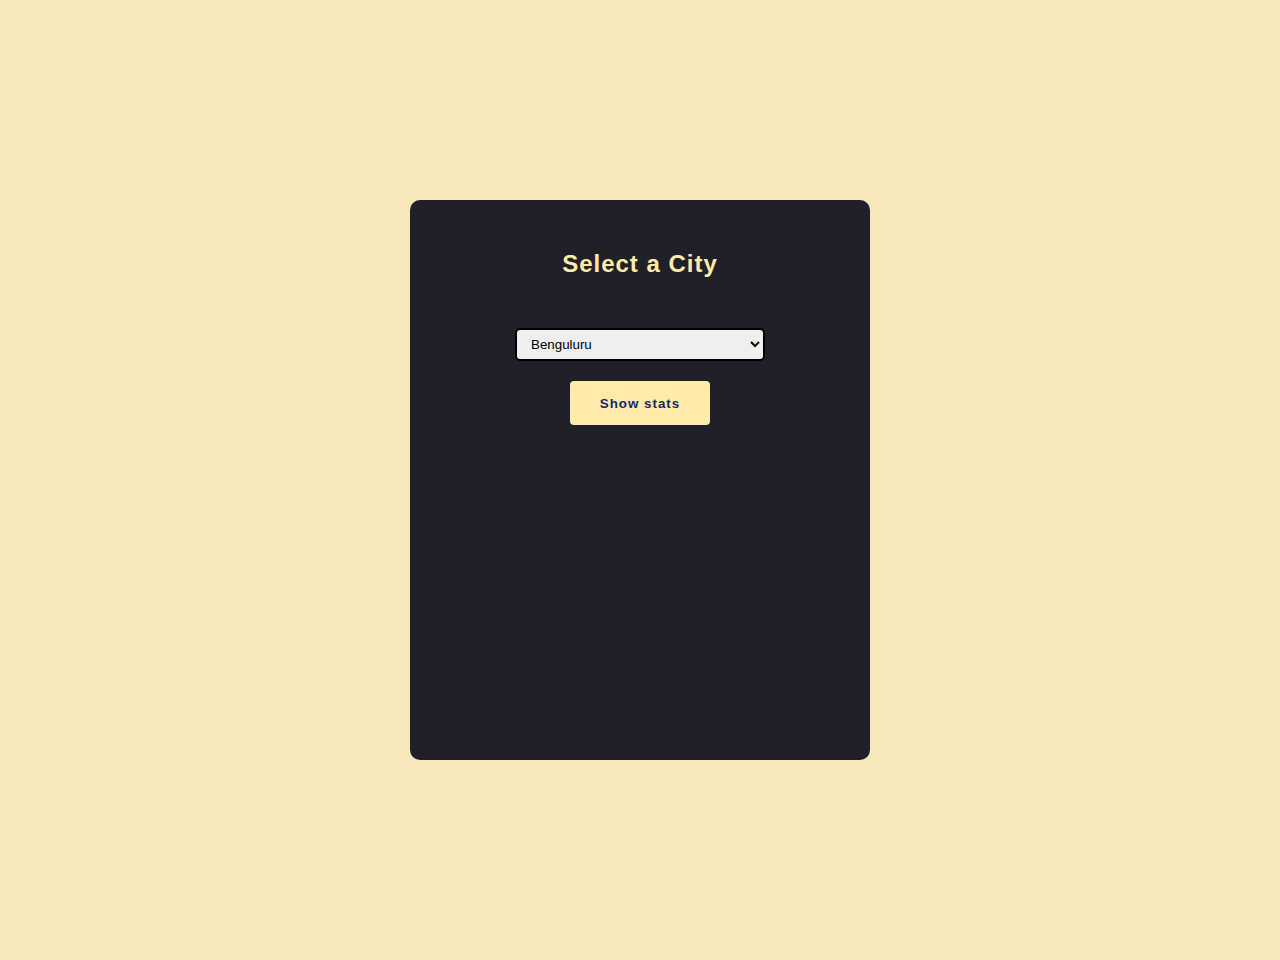
<file: CityStats/index.html>
<!DOCTYPE html>
<html lang="en">
<head>
    <meta charset="UTF-8">
    <meta http-equiv="X-UA-Compatible" content="IE=edge">
    <meta name="viewport" content="width=device-width, initial-scale=1.0">
    <link rel="stylesheet" href="style.css">
    <title>City Stats</title>
</head>
<body>
    <div id="wrapper">
        <h2>Select a City</h2>
        <div class="inputdiv">
            <select id="input">
                <option value="Benguluru">Benguluru</option>
                <option value="Chennai">Chennai</option>
                <option value="Mumbai">Mumbai</option>
                <option value="Delhi">Delhi</option>
            </select>
        </div>
        <div>
            <button type="submit">Show stats</button>
        </div>
    </div>

    <script src="script.js"></script>  
</body>
</html>
</file>
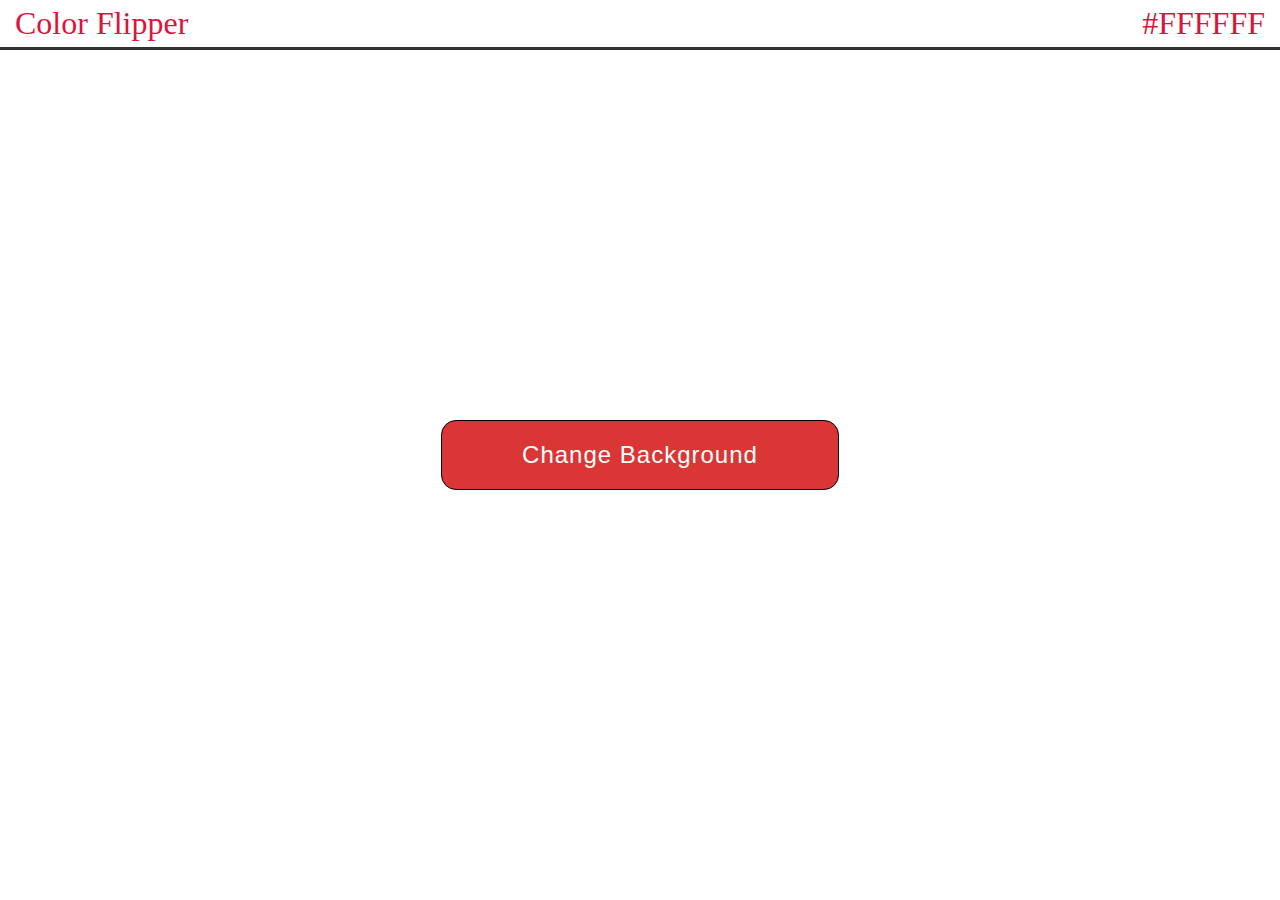
<file: ColorFlipper/index.html>
<!DOCTYPE html>
<html lang="en">
<head>
    <meta charset="UTF-8">
    <meta http-equiv="X-UA-Compatible" content="IE=edge">
    <meta name="viewport" content="width=device-width, initial-scale=1.0">
    <link rel="stylesheet" href="style.css">
    <title>Color Flipper</title>
</head>
<body>
    <div id="heading">Color Flipper
        <span id="color">#FFFFFF</span>
    </div>
    
    <div id="wrap">
        <div id="container">
            <button id="btn">Change Background</button>
        </div>
    </div>
   
    <script src="script.js"></script>
</body>
</html>
</file>
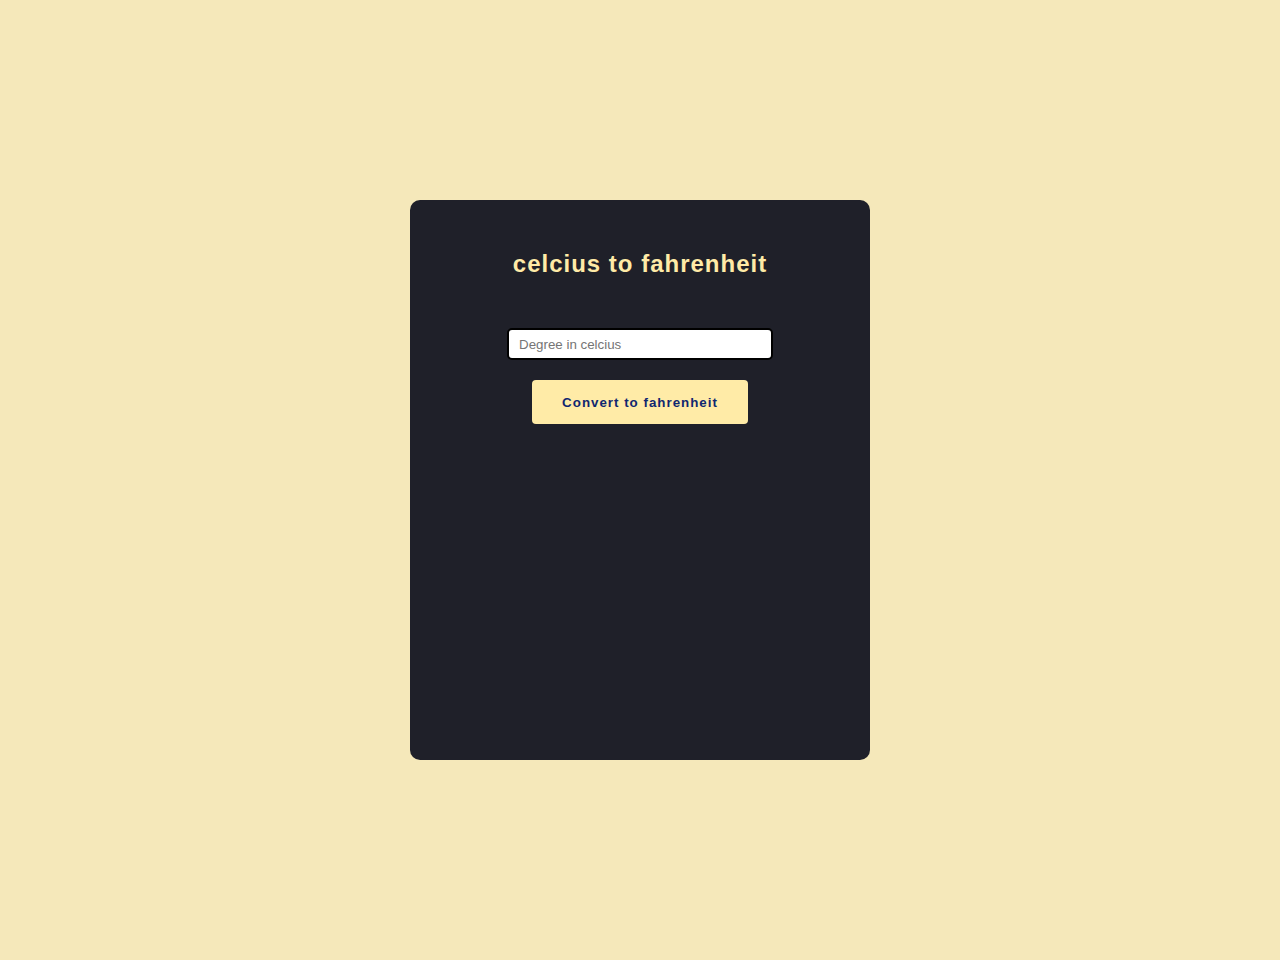
<file: FahrenheitConverter/index.html>
<!DOCTYPE html>
<html lang="en">
<head>
    <meta charset="UTF-8">
    <meta http-equiv="X-UA-Compatible" content="IE=edge">
    <meta name="viewport" content="width=device-width, initial-scale=1.0">
    <link rel="stylesheet" href="style.css">
    <title>Length Converter</title>
</head>
<body>
    <div id="wrapper">
        <h2>celcius to fahrenheit</h2>
        <div class="inputdiv">
            <input type="text" id="input" placeholder="Degree in celcius">
        </div>
        <div>
            <button type="submit" onclick="convert()">Convert to fahrenheit</button>
        </div>
        <div id="result">

        </div>
    </div>

    <script src="script.js"></script>  
</body>
</html>
</file>
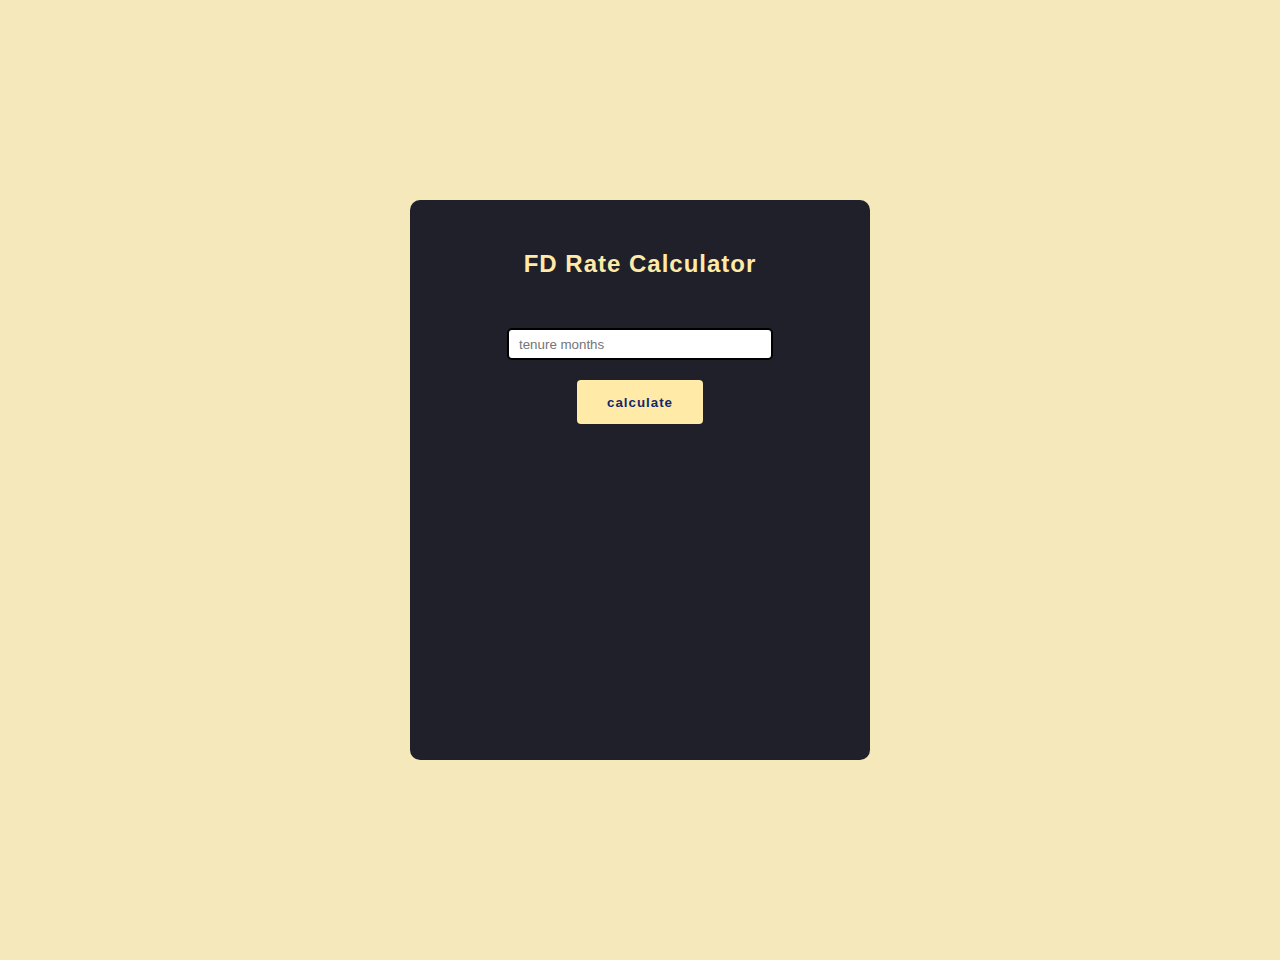
<file: FDrateCalculator/index.html>
<!DOCTYPE html>
<html lang="en">
<head>
    <meta charset="UTF-8">
    <meta http-equiv="X-UA-Compatible" content="IE=edge">
    <meta name="viewport" content="width=device-width, initial-scale=1.0">
    <link rel="stylesheet" href="style.css">
    <title>FD Rate Calculator</title>
</head>
<body>
    <div id="wrapper">
        <h2>FD Rate Calculator</h2>
        <div class="inputdiv">
            <input type="text" id="input" placeholder="tenure months">
        </div>
        <div>
            <button type="submit" onclick="fdRate()">calculate</button>
        </div>
        <div id="result">

        </div>
    </div>

    <script src="script.js"></script>  
</body>
</html>
</file>
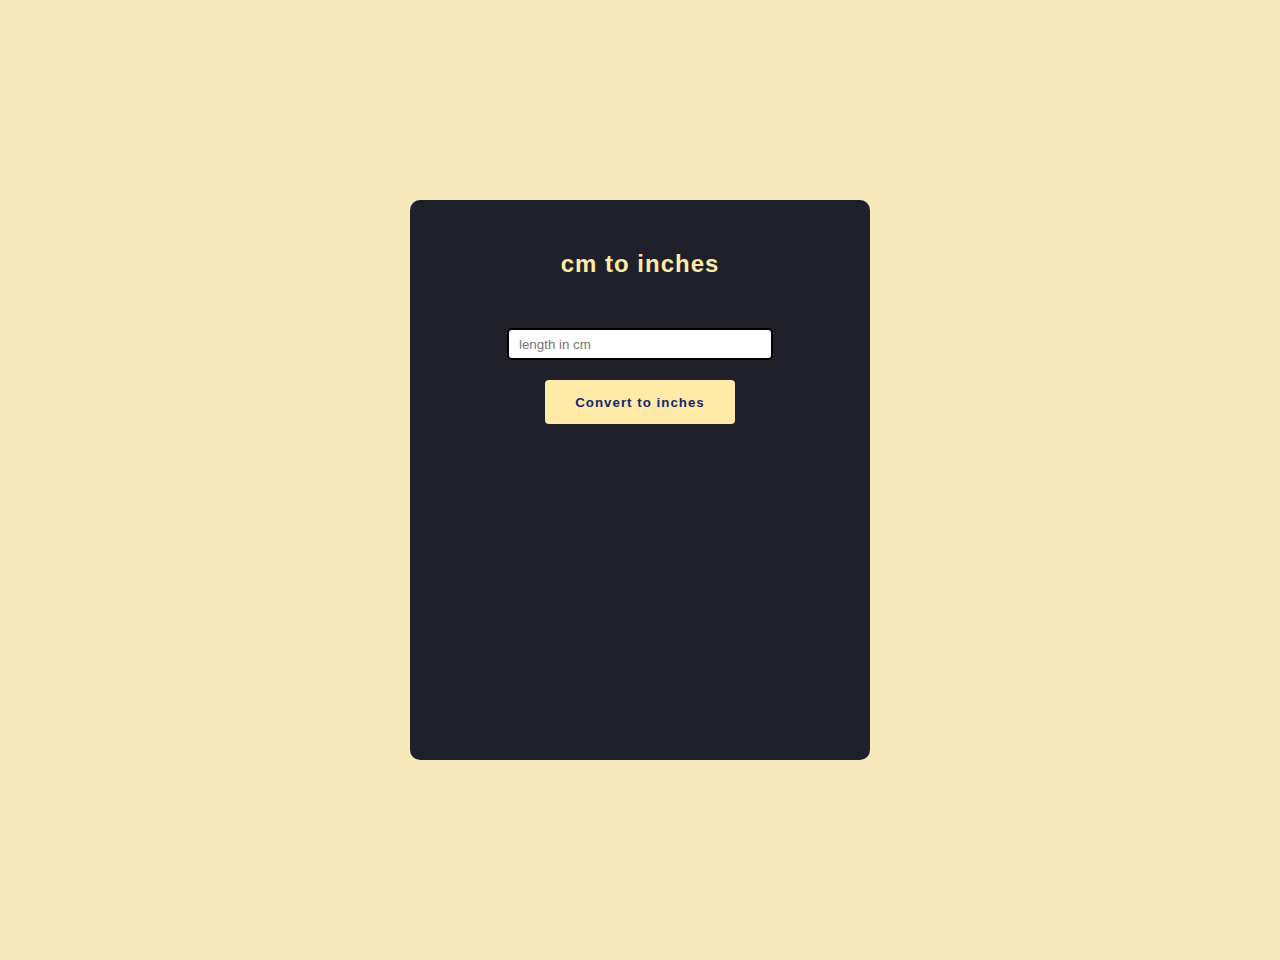
<file: LengthConverter/index.html>
<!DOCTYPE html>
<html lang="en">
<head>
    <meta charset="UTF-8">
    <meta http-equiv="X-UA-Compatible" content="IE=edge">
    <meta name="viewport" content="width=device-width, initial-scale=1.0">
    <link rel="stylesheet" href="style.css">
    <title>Length Converter</title>
</head>
<body>
    <div id="wrapper">
        <h2>cm to inches</h2>
        <div class="inputdiv">
            <input type="text" id="input" placeholder="length in cm">
        </div>
        <div>
            <button type="submit" onclick="convert()">Convert to inches</button>
        </div>
        <div id="result">

        </div>
    </div>

    <script src="script.js"></script>  
</body>
</html>
</file>
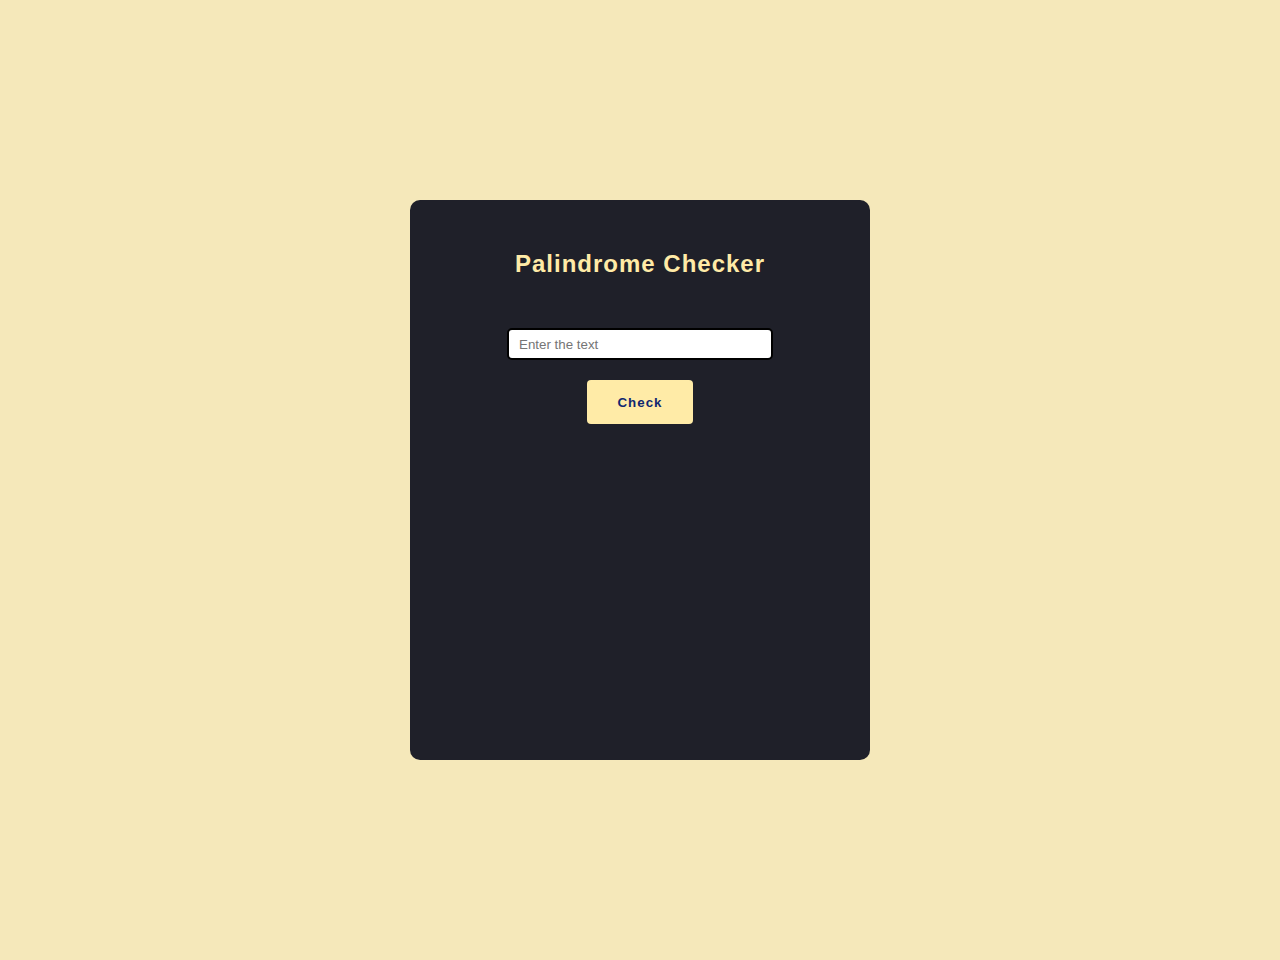
<file: PalindromeChecker/index.html>
<!DOCTYPE html>
<html lang="en">
<head>
    <meta charset="UTF-8">
    <meta http-equiv="X-UA-Compatible" content="IE=edge">
    <meta name="viewport" content="width=device-width, initial-scale=1.0">
    <link rel="stylesheet" href="style.css">
    <title>Palindrome Checker</title>
</head>
<body>
    <div id="wrapper">
        <h2>Palindrome Checker</h2>
        <div class="inputdiv">
            <input type="text" id="input" placeholder="Enter the text">
        </div>
        <div>
            <button type="submit" onclick="check()">Check</button>
        </div>
        <div id="result">

        </div>
    </div>

    <script src="script.js"></script>  
</body>
</html>
</file>
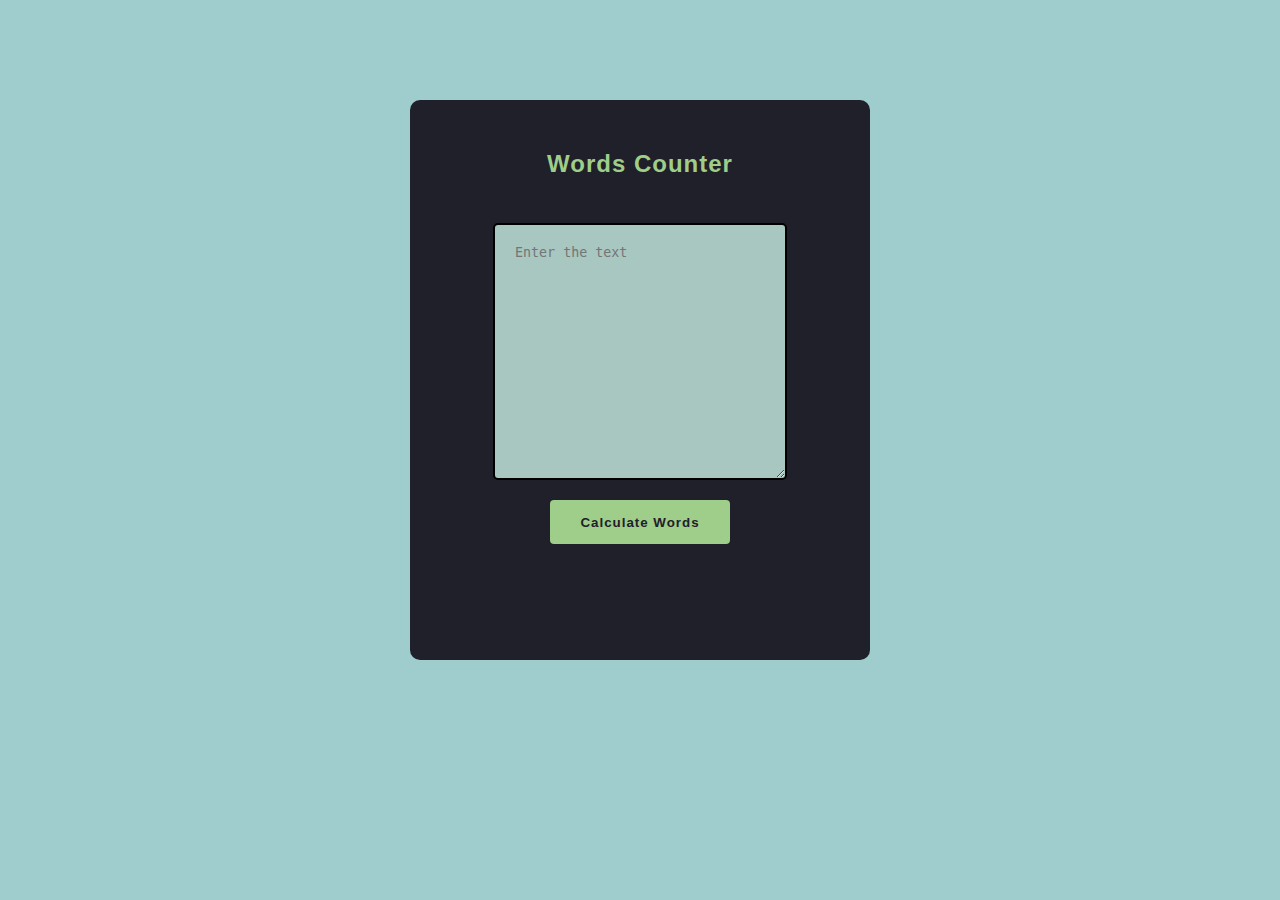
<file: WordsCalculator/index.html>
<!DOCTYPE html>
<html lang="en">
<head>
    <meta charset="UTF-8">
    <meta name="viewport" content="width=device-width, initial-scale=1.0">
    <link rel="stylesheet" href="style.css">
    <title>count no.of.words</title>
</head>
<body>
    <div id="wrapper">
        <h2>Words Counter</h2>
        <div>
            <textarea id="input" cols="30" rows="10" placeholder="Enter the text"></textarea>
        </div>
        <div>
            <button type="submit" onclick="countWords()">Calculate Words</button>
        </div>
        <div id="result">
            
        </div>
    </div>
    <script src="script.js"></script>
</body>
</html>
</file>
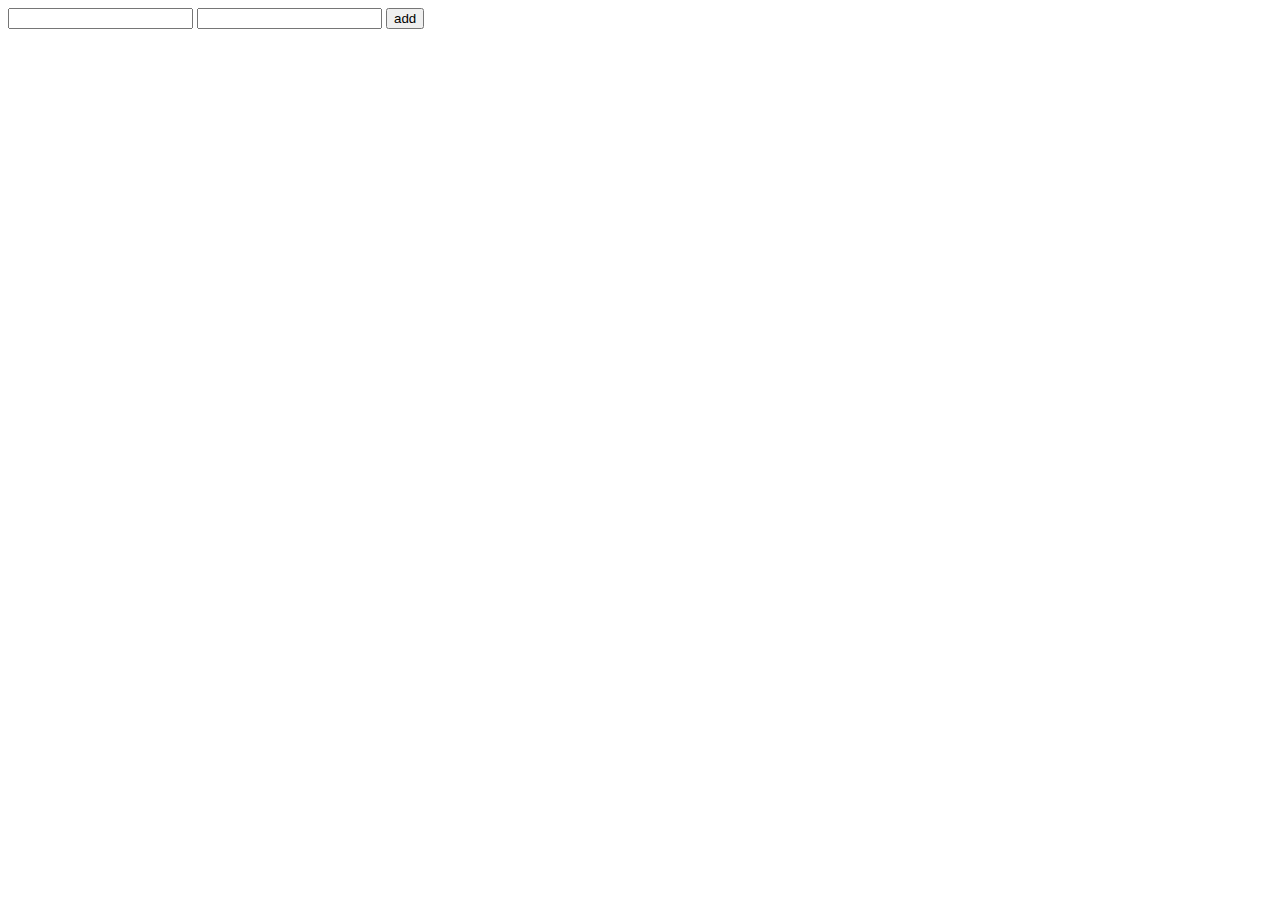
<file: Basic DOM/additionDom.html>
<!DOCTYPE html>
<html lang="en">
<head>
    <meta charset="UTF-8">
    <meta name="viewport" content="width=device-width, initial-scale=1.0">
    <title>add</title>
</head>
<body>
    <input id="num1" type="text">
    <input id="num2" type="text">
    <button onclick="changeResult()">add</button>
    <p id="result"></p>
</body>

<Script>
    // selecting the num1
    // selecting the num2
    var num1 = document.getElementById("num1")
    var num2 = document.getElementById("num2")
    // selecting the result
    var result = document.getElementById("result")
    
    function changeResult(){
        var num1value = Number(num1.value)
        var num2value = Number(num2.value)

        var total = num1value + num2value
        result.textContent = total
    }

</Script>
</html>
</file>
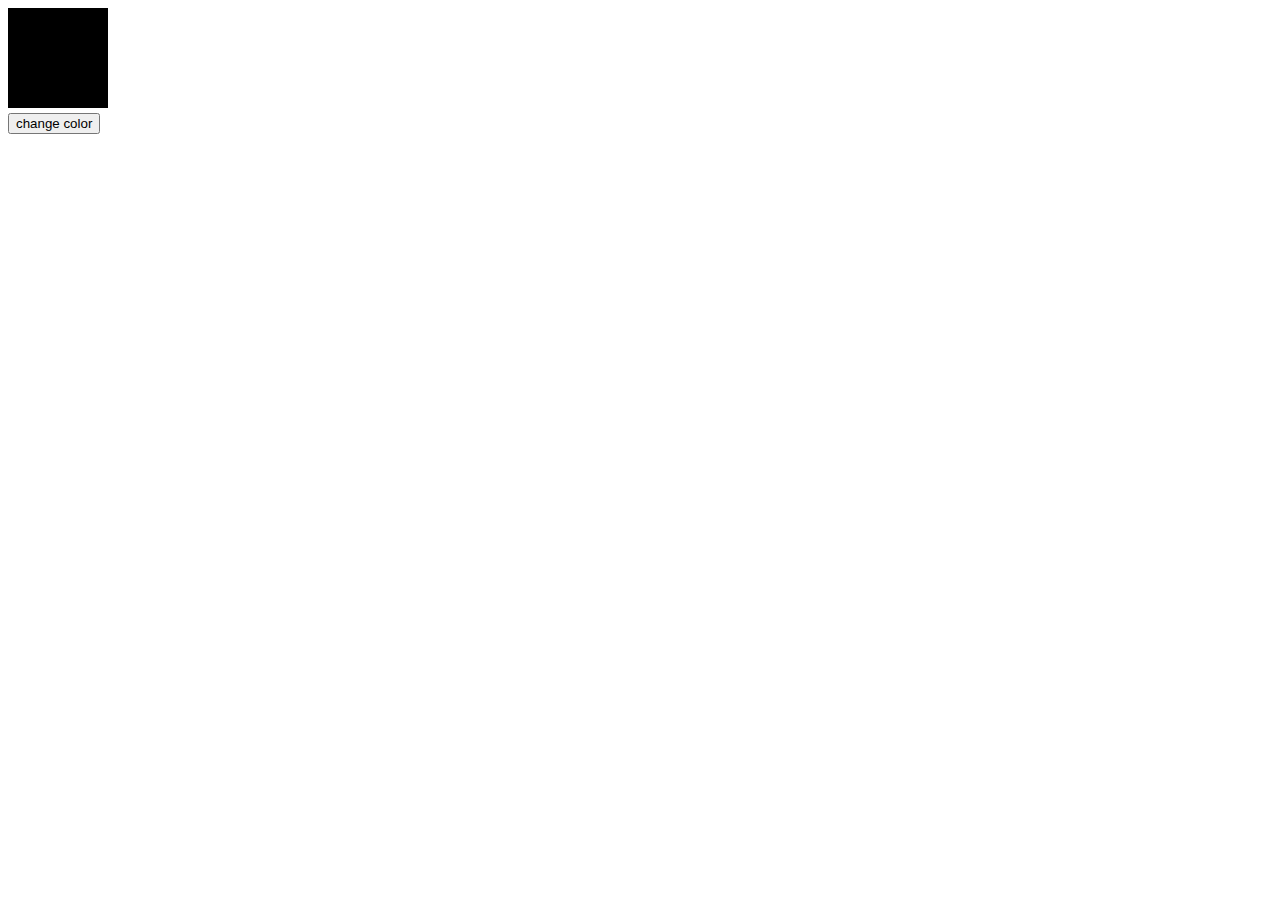
<file: Basic DOM/CSSManipulation.html>
<!DOCTYPE html>
<html lang="en">
<head>
    <meta charset="UTF-8">
    <meta name="viewport" content="width=device-width, initial-scale=1.0">
    <style>
        #box{
            height: 100px;
            width: 100px;
            background-color: black;
            margin-bottom: 5px;
        }
    </style>
    <title>color change</title>
</head>
<body>
    <div id="box"></div>
    <button onclick="change()">change color</button>

    <script>
        var box = document.getElementById("box")

        function change(){
            box.style.backgroundColor = "red"
        }
    </script>

</body>
</html>
</file>
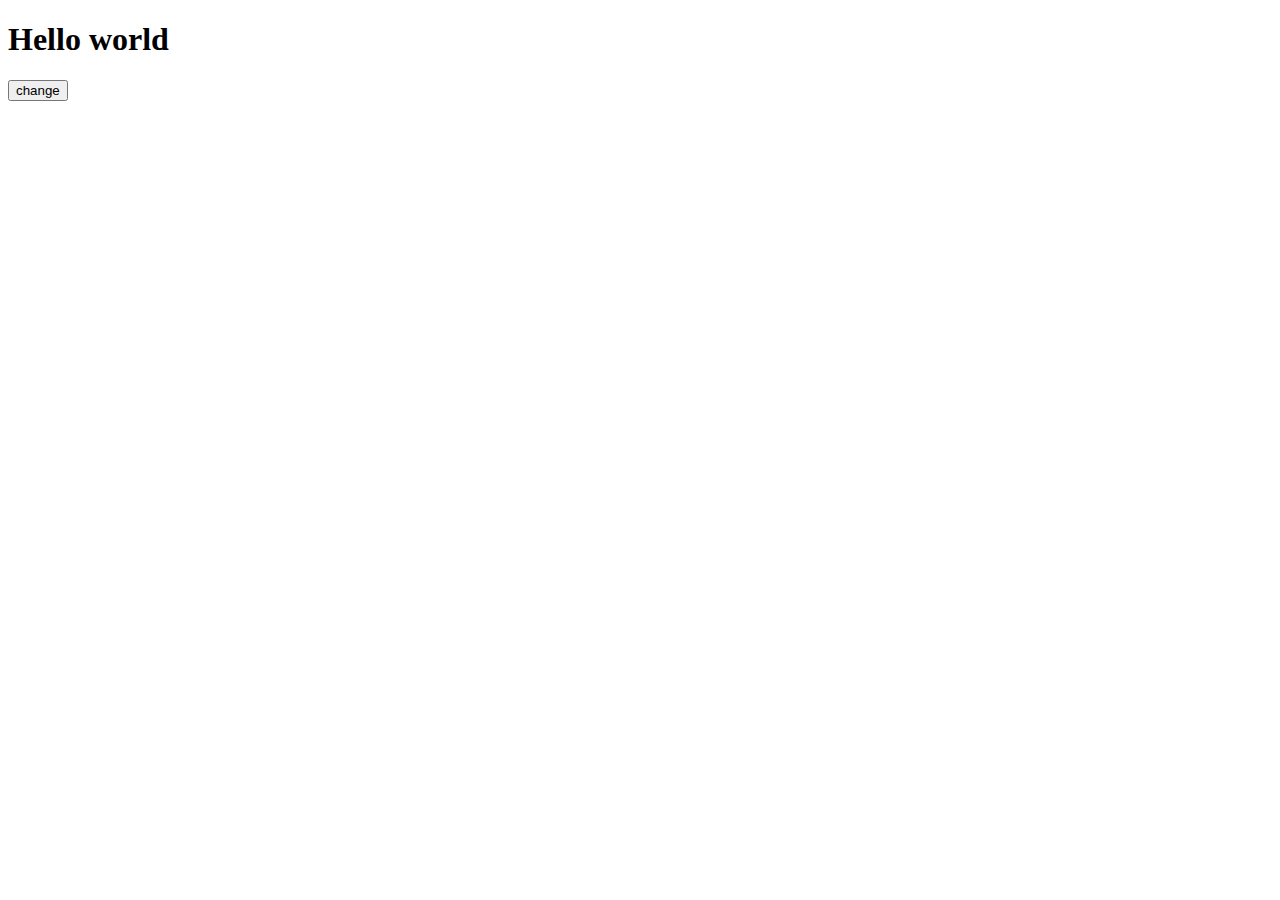
<file: Basic DOM/nameChangeDom.html>
<!-- Event handler -->

<!DOCTYPE html>
<html lang="en">
<head>
    <meta charset="UTF-8">
    <meta name="viewport" content="width=device-width, initial-scale=1.0">
    <title>Event Handler</title>
</head>
<body>
    <h1 id="title">Hello world</h1>
    <button onclick="changeName()">change</button>
</body>

<script>
    var content = document.getElementById("title")
    // console.log(content.textContent)

    function changeName(){
        content.textContent = "Bye World"
    }
</script>

</html>
</file>
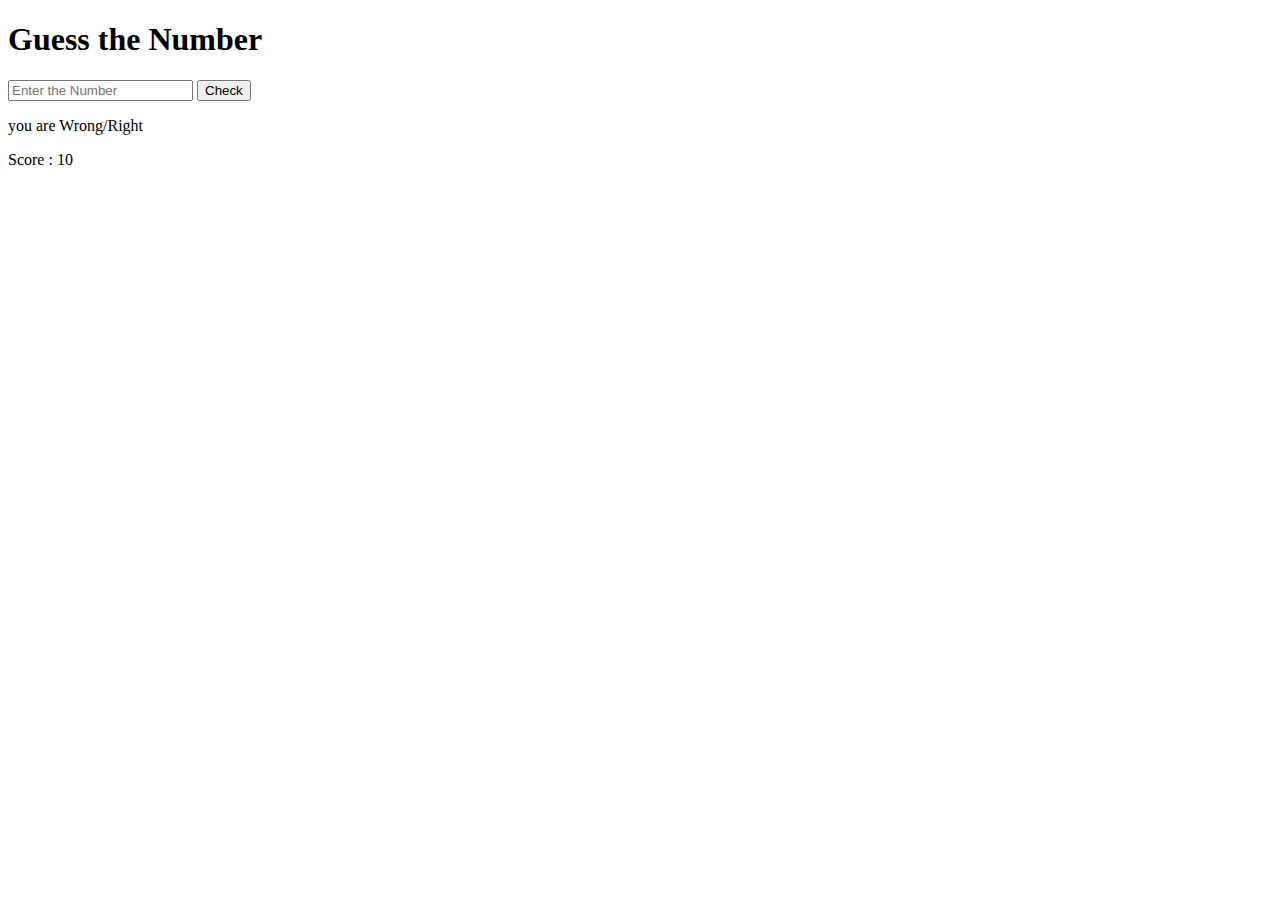
<file: Basic DOM/randomNumberDom.html>
<!DOCTYPE html>
<html lang="en">
<head>
    <meta charset="UTF-8">
    <meta name="viewport" content="width=device-width, initial-scale=1.0">
    <title>RandomNumber</title>
</head>
<body>
    <h1>Guess the Number</h1>
    <input id="guessNumber" type="text" placeholder="Enter the Number">
    <button onclick="check()">Check</button>
    <p id="result">you are Wrong/Right</p>
    <p id="score">Score : 10</p>
</body>
<Script>
    // things that are to be manipulated
    // selecting input, p, score
    var guessNumber = document.getElementById("guessNumber")
    var result = document.getElementById("result")
    var score = document.getElementById("score")

    var RandomNumber = Math.floor(Math.random() * 10) + 1
    var totalScore = 10

    function check(){
        var enteredNumber = guessNumber.value
        if(enteredNumber == RandomNumber){
            // console.log("Right")
            result.textContent = "Right"
            if(true){
                alert("You Win...")
                return
            }
        }
        else{
            // console.log("Wrong")
            result.textContent = "Wrong"
            if(totalScore == 0){
                alert("You Lose...")
                return
            }
            totalScore = totalScore - 1
            score.textContent = "score : " + totalScore
        }
    }
</Script>   
</html>
</file>
<file: CityStats/style.css>
html,
body{
   margin: 0;
   font-family: 'Poppins', sans-serif;
   background-color:#f5e8ba;
}

#wrapper div,#wrapper h2{
    display:flex;
    justify-content: center;
    
}
select{
    border-radius: 5px;
    border: 2px solid black;
    margin-top: 30px;
    height: 2.5em;
    width: 250px;
    padding-left: 10px;
}

h2{
    color:#ffeba7;
    letter-spacing: 1px;
}
input{
    border-radius: 5px;
    border: 2px solid black ;
    margin-top:30px;
    height:2em;
    width:250px;
    padding-left:10px;
}

input:active{
    border:none;
}

#wrapper{
    height:500px;
    width:400px;
    margin:200px auto;
    background-color:#1f2029;
    border-radius:10px;
    padding:30px;
}

button{
    margin-top:20px;
    background-color:#ffeba7;
    border-radius: 4px;
    height: 44px;
    font-weight: 600;
    padding: 0 30px;
    letter-spacing: 1px;
    border: none;
    color: #102770;
}

button:hover{
    cursor:pointer;
}
#result{
    color:white;
    margin-top:20px;
    font-size:25px;
}
</file>
<file: ColorFlipper/style.css>
html,
body{
   margin: 0;
   font-family: 'Apple Chancery', cursive;
}
#heading{
    text-align: left;
    font-size: 2em;
    margin-top: 5px;
    margin-bottom: 5px;
    margin-left: 15px;
    color:crimson
}
#color{
    float: right;
    margin-right: 15px;
}
#wrap{
    height:90vh;
    width:100vw;
    border-top:3px solid #323232;
    display:flex;
    align-items: center;
    justify-content: center;
}
button{
    border: 1px solid black;
    background-color: rgb(219, 54, 54);
    color:white;
    border-radius: 15px;
    padding: 20px 80px;
    font-size: 24px;
    letter-spacing: 1px;
    cursor:pointer;
}
</file>
<file: FahrenheitConverter/style.css>
html,
body{
   margin: 0;
   font-family: 'Poppins', sans-serif;
   background-color:#f5e8ba;
}

#wrapper div,#wrapper h2{
    display:flex;
    justify-content: center;
    
}

h2{
    color:#ffeba7;
    letter-spacing: 1px;
}
input{
    border-radius: 5px;
    border: 2px solid black ;
    margin-top:30px;
    height:2em;
    width:250px;
    padding-left:10px;
}

input:active{
    border:none;
}

#wrapper{
    height:500px;
    width:400px;
    margin:200px auto;
    background-color:#1f2029;
    border-radius:10px;
    padding:30px;
}

button{
    margin-top:20px;
    background-color:#ffeba7;
    border-radius: 4px;
    height: 44px;
    font-weight: 600;
    padding: 0 30px;
    letter-spacing: 1px;
    border: none;
    background-color: #ffeba7;
    color: #102770;
}

button:hover{
    cursor:pointer;
}
#result{
    color:white;
    margin-top:20px;
    font-size:32px;
}
</file>
<file: FDrateCalculator/style.css>
html,
body{
   margin: 0;
   font-family: 'Poppins', sans-serif;
   background-color:#f5e8ba;
}

#wrapper div,#wrapper h2{
    display:flex;
    justify-content: center;
    
}

h2{
    color:#ffeba7;
    letter-spacing: 1px;
}
input{
    border-radius: 5px;
    border: 2px solid black ;
    margin-top:30px;
    height:2em;
    width:250px;
    padding-left:10px;
}

input:active{
    border:none;
}

#wrapper{
    height:500px;
    width:400px;
    margin:200px auto;
    background-color:#1f2029;
    border-radius:10px;
    padding:30px;
}

button{
    margin-top:20px;
    background-color:#ffeba7;
    border-radius: 4px;
    height: 44px;
    font-weight: 600;
    padding: 0 30px;
    letter-spacing: 1px;
    border: none;
    color: #102770;
}

button:hover{
    cursor:pointer;
}
#result{
    color:white;
    margin-top:20px;
    font-size:25px;
}
</file>
<file: LengthConverter/style.css>
html,
body{
   margin: 0;
   font-family: 'Poppins', sans-serif;
   background-color:#f5e8ba;
}

#wrapper div,#wrapper h2{
    display:flex;
    justify-content: center;
    
}

h2{
    color:#ffeba7;
    letter-spacing: 1px;
}
input{
    border-radius: 5px;
    border: 2px solid black ;
    margin-top:30px;
    height:2em;
    width:250px;
    padding-left:10px;
}

input:active{
    border:none;
}

#wrapper{
    height:500px;
    width:400px;
    margin:200px auto;
    background-color:#1f2029;
    border-radius:10px;
    padding:30px;
}

button{
    margin-top:20px;
    background-color:#ffeba7;
    border-radius: 4px;
    height: 44px;
    font-weight: 600;
    padding: 0 30px;
    letter-spacing: 1px;
    border: none;
    color: #102770;
}

button:hover{
    cursor:pointer;
}
#result{
    color:white;
    margin-top:20px;
    font-size:32px;
}
</file>
<file: PalindromeChecker/style.css>
html,
body{
   margin: 0;
   font-family: 'Poppins', sans-serif;
   background-color:#f5e8ba;
}

#wrapper div,#wrapper h2{
    display:flex;
    justify-content: center;
    
}

h2{
    color:#ffeba7;
    letter-spacing: 1px;
}
input{
    border-radius: 5px;
    border: 2px solid black ;
    margin-top:30px;
    height:2em;
    width:250px;
    padding-left:10px;
}

input:active{
    border:none;
}

#wrapper{
    height:500px;
    width:400px;
    margin:200px auto;
    background-color:#1f2029;
    border-radius:10px;
    padding:30px;
}

button{
    margin-top:20px;
    background-color:#ffeba7;
    border-radius: 4px;
    height: 44px;
    font-weight: 600;
    padding: 0 30px;
    letter-spacing: 1px;
    border: none;
    color: #102770;
}

button:hover{
    cursor:pointer;
}
#result{
    color:white;
    margin-top:20px;
    font-size:25px;
}
</file>
<file: WordsCalculator/style.css>
body,html{
   margin: 0; 
   padding: 0;
   font-family: 'poppins',sans-serif;
   background-color: rgb(159, 205, 205);
}
#wrapper h2, #wrapper div{
    display: flex;
    justify-content: center;
}
h2{
    color: rgb(159, 205, 138);
    letter-spacing: 1px;
}
#input{
    border-radius: 5px;
    border: 2px solid black;
    margin-top: 25px;
    height: 16em;
    width: 250px;
    padding: 20px;
    background-color: rgb(167, 199, 192);
    color:indianred;
}
#input:active{
    border: none;
}
#wrapper{
    height: 500px;
    width: 400px;
    margin: 100px auto;
    background-color: #1f2029;
    border-radius: 10px;
    padding: 30px;
}
button{
    margin-top:20px;
    background-color:rgb(159, 205, 138);
    border-radius: 4px;
    height: 44px;
    font-weight: 600;
    padding: 0 30px;
    letter-spacing: 1px;
    border: none;
    color: #1f2029;
}
button:hover{
    cursor:pointer;
}
#result{
    color:white;
    margin:15px 0px;
    font-size:25px;
}
</file>
